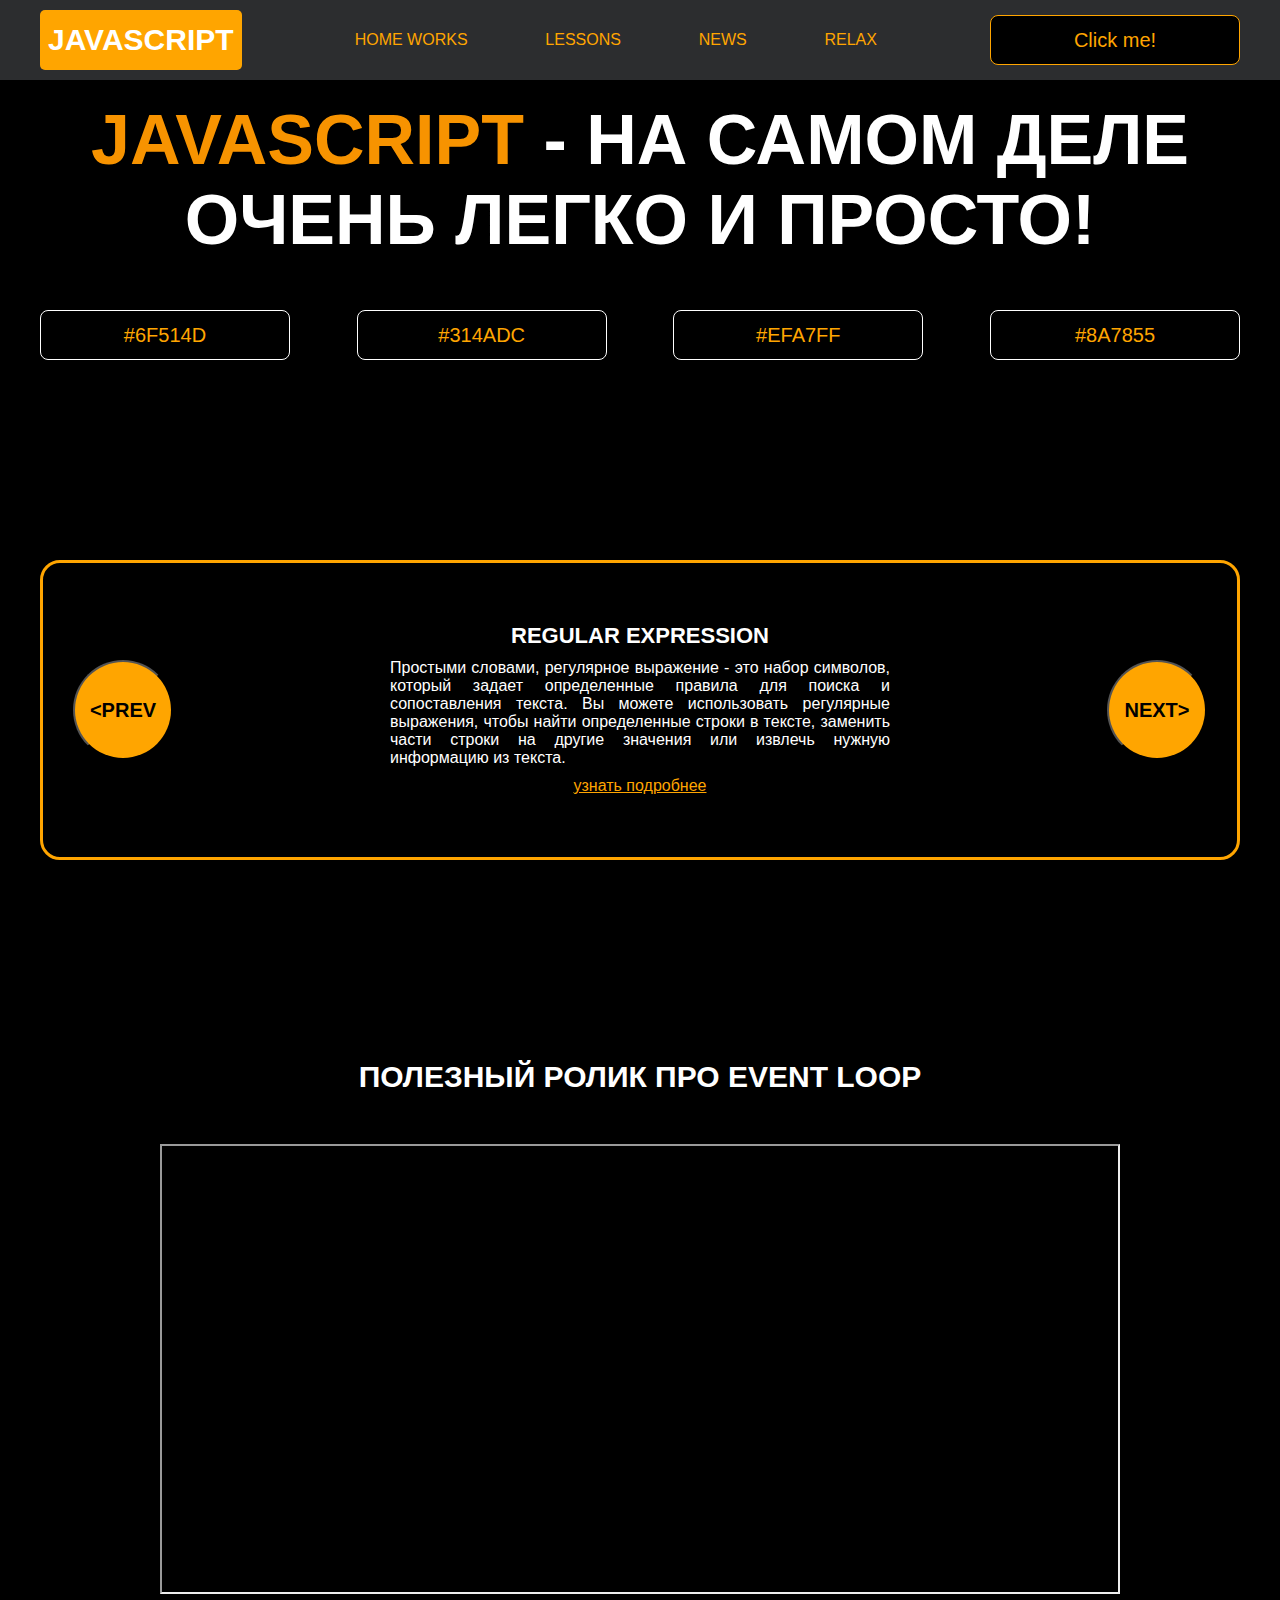
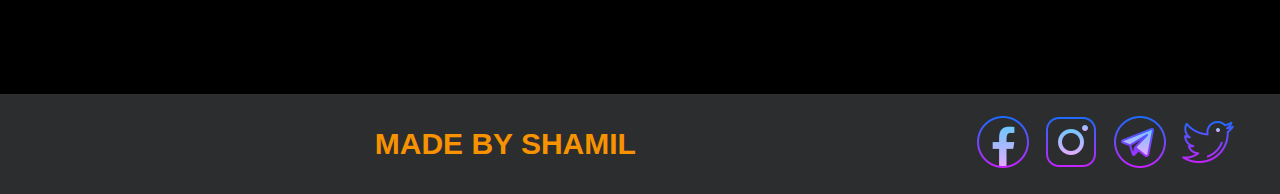
<file: index.html>
<!DOCTYPE html>
<html lang="en">
<head>
    <meta charset="UTF-8">
    <title>Java Script</title>
    <link rel="stylesheet" href="css/style.css">
    <link rel="stylesheet" href="css/core.css">
</head>
<body>

<div class="wrapper">
    <div class="header">
        <div class="container">
            <div class="inner_header">
                <a href="index.html">
                    <div class="logotype">
                        <h2>JavaScript</h2>
                    </div>
                </a>
                <ul class="menu">
                    <li class="menu_link">
                        <a href="pages/home_works.html">Home Works</a>
                    </li>
                    <li class="menu_link">
                        <a href="pages/lessons.html">Lessons</a>
                    </li>
                    <li class="menu_link">
                        <a href="pages/news.html">News</a>
                    </li>
                    <li class="menu_link">
                        <a href="pages/relax.html">Relax</a>
                    </li>
                </ul>
                <button class="btn" id="btn-get">Click me!</button>
            </div>
        </div>
    </div>
    <div class="main_block">
        <div class="container">
            <div class="inner_main">
                <h1><strong id="js-color">JavaScript</strong> - на самом деле очень легко и просто!</h1>
                <div class="colors-buttons">
                    <button class="btn btn-color"></button>
                    <button class="btn btn-color"></button>
                    <button class="btn btn-color"></button>
                    <button class="btn btn-color"></button>
                </div>
            </div>
        </div>
    </div>
    <div class="slider_block">
        <div class="container">
            <div class="inner_slider">
                <div class="slider">
                    <button class="btn-slide" id="prev">&lt;prev</button>
                    <div class="slide active_slide">
                        <div class="slide_card">
                            <h3>regular expression</h3>
                            <p>Простыми словами, регулярное выражение - это набор символов, который задает определенные правила для поиска и сопоставления текста. Вы можете использовать регулярные выражения, чтобы найти определенные строки в тексте, заменить части строки на другие значения или извлечь нужную информацию из текста.</p>
                            <a href="https://developer.mozilla.org/ru/docs/Web/JavaScript/Guide/Regular_expressions" target="_blank">узнать подробнее</a>
                        </div>
                    </div>
                    <div class="slide">
                        <div class="slide_card">
                            <h3>recursion</h3>
                            <p>Простыми словами, рекурсия - это, когда функция делает повторяющиеся вызовы самой себя для решения задачи, пока не достигнет определенного условия выхода из рекурсии.</p>
                            <a href="https://learn.javascript.ru/recursion" target="_blank">узнать подробнее</a>
                        </div>
                    </div>
                    <div class="slide">
                        <div class="slide_card">
                            <h3>json</h3>
                            <p>Простыми словами, JSON - это способ представления данных в виде текста, чтобы они могли быть легко поняты и использованы различными программами. Он использует простые правила для описания объектов и массивов, а также для представления простых типов данных, таких как строки, числа, логические значения и т.д.</p>
                            <a href="https://developer.mozilla.org/ru/docs/Learn/JavaScript/Objects/JSON" target="_blank">узнать подробнее</a>
                        </div>
                    </div>
                    <div class="slide">
                        <div class="slide_card">
                            <h3>event loop</h3>
                            <p>Простыми словами, event loop похож на дежурного, который непрерывно проверяет, произошло ли какое-либо событие, и реагирует на него, когда оно происходит. Он имеет список задач, которые нужно выполнить, и он перебирает этот список событий одно за другим, обрабатывая каждое событие, когда оно наступает.</p>
                            <a href="https://highload.today/kak-ustroen-event-loop-v-javascript-parallelnaya-model-i-tsikl-sobytij/" target="_blank">узнать подробнее</a>
                        </div>
                    </div>
                    <button class="btn-slide" id="next">next&gt;</button>
                </div>
            </div>
        </div>
    </div>
    <div class="block_video">
        <div class="container">
            <h3>Полезный ролик про Event Loop</h3>
            <div class="inner_block_video">
                <iframe width="80%" height="450" src="https://www.youtube.com/embed/zDlg64fsQow" title="YouTube video player" frameborder="2" allow="autoplay; clipboard-write; encrypted-media; gyroscope; picture-in-picture; web-share" allowfullscreen></iframe>
            </div>
        </div>
    </div>
    <div class="footer">
        <div class="container">
            <div class="inner_footer">
                <h2>Made by Shamil</h2>
                <div class="img_Networks">
                    <a href="https://www.facebook.com/profile.php?id=100008092095588&mibextid=9R9pXO"><img src="img/facebook-64.png" alt=""></a>
                    <a href="https://www.instagram.com/trillioner.sh/"><img src="img/instagram-64.png" alt=""></a>
                    <a href="https://t.me/Shoma8700"><img src="img/telegram-64.png" alt=""></a>
                    <a href="https://twitter.com/AydarovShamil"><img src="img/twitter-64.png" alt=""></a>
                </div>
            </div>
            </a>
        </div>
    </div>
</div>

<div class="modal">
    <div class="modal_dialog">
        <div class="modal_content">
            <form action="#">
                <div class="modal_close">&times;</div>
                <div class="modal_title">Мы свяжемся с вами как можно быстрее!</div>
                <input required placeholder="Ваше имя" name="full_name" type="text" class="modal_input">
                <input required placeholder="Ваш номер телефона" name="phone" type="phone" class="modal_input">
                <button class="btn btn_dark btn_min">Перезвонить мне</button>
            </form>
        </div>
    </div>
</div>

</body>
<script src="js/main.js"></script>
<script src="js/modal.js"></script>
</html>
</file>
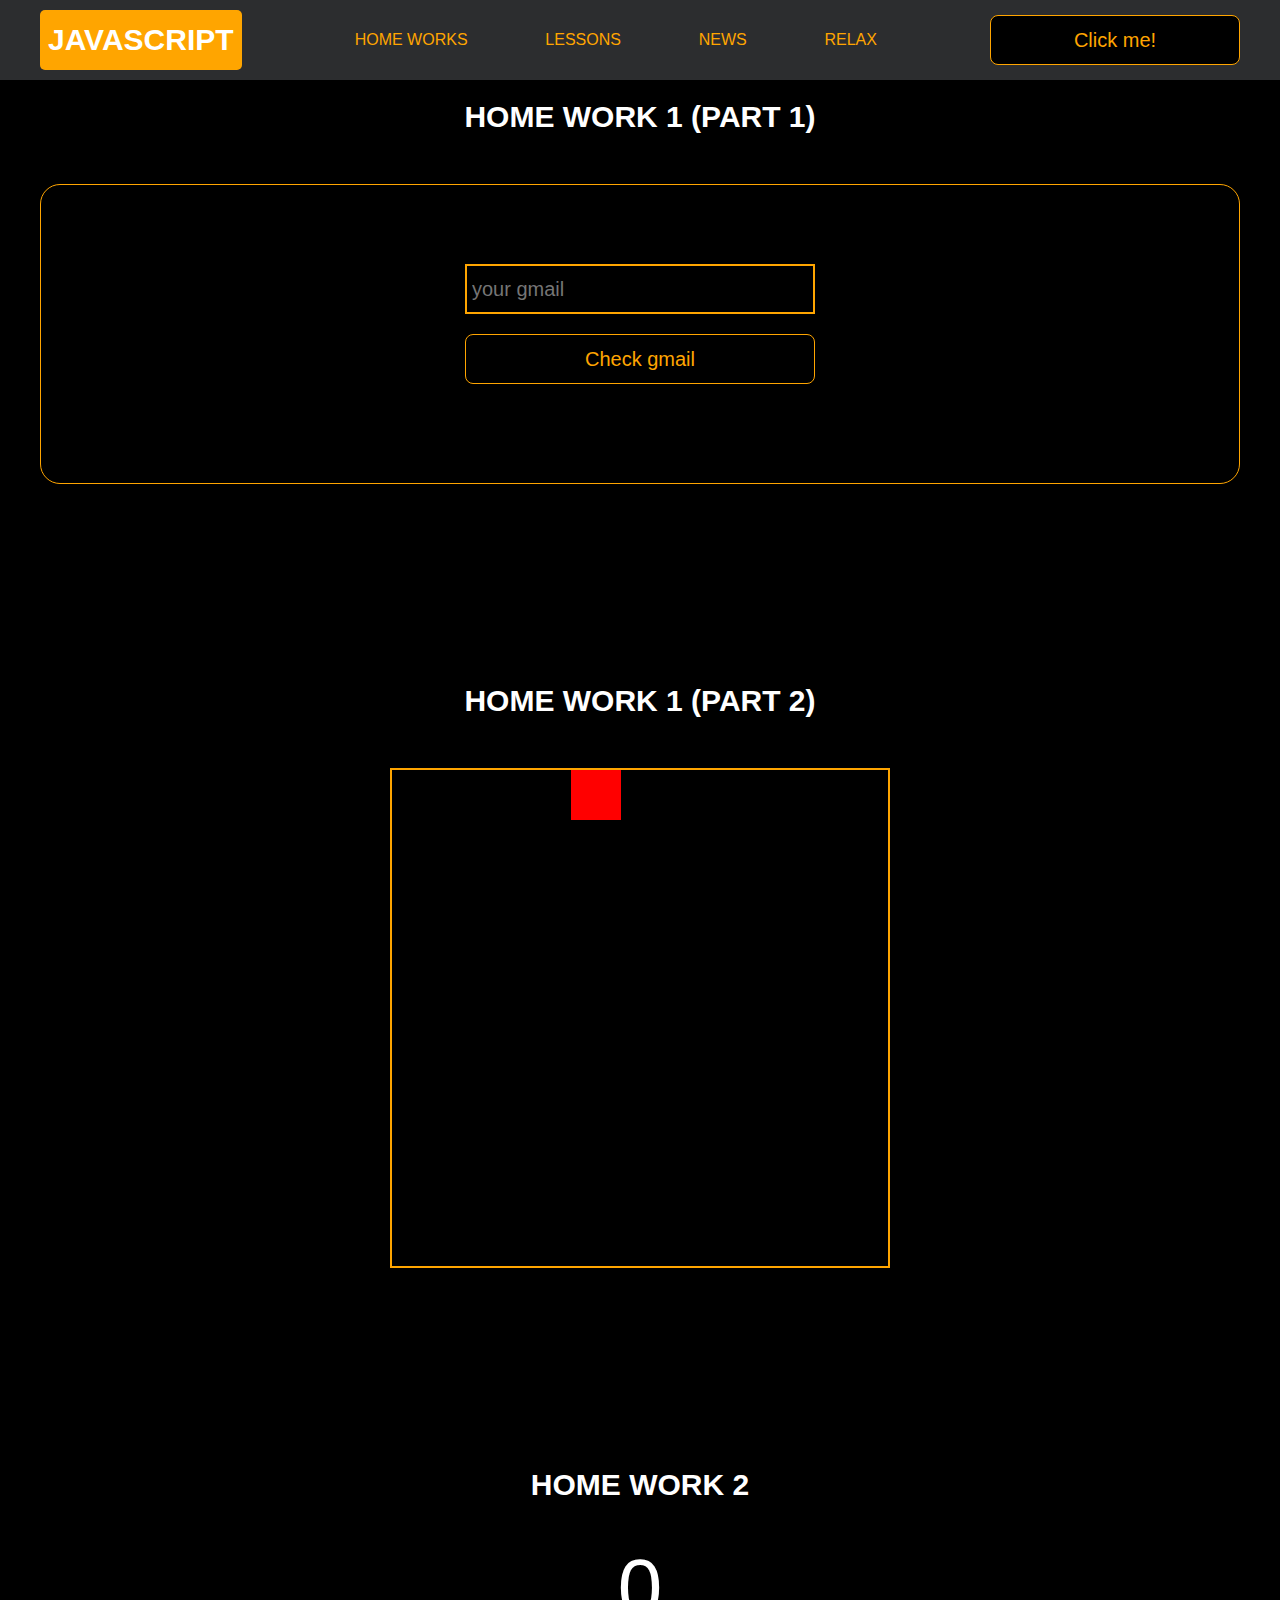
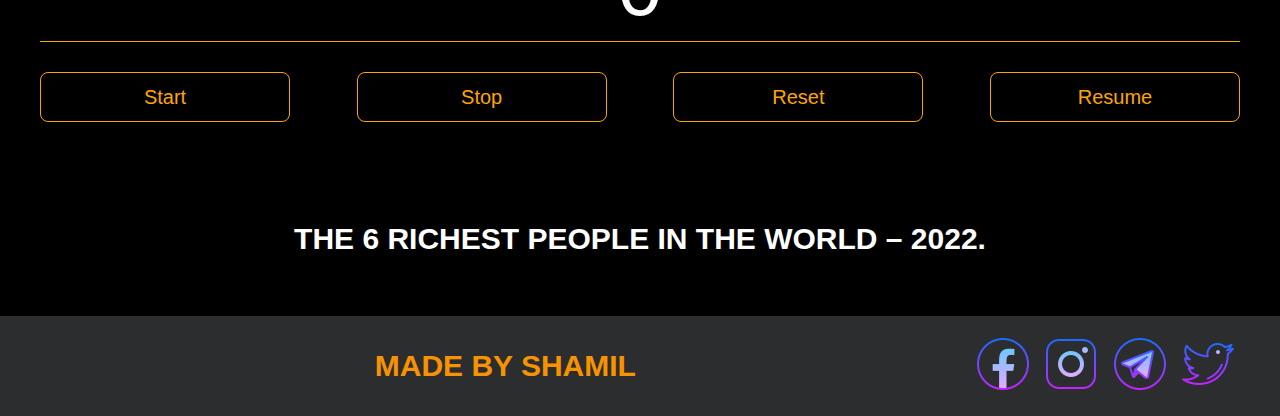
<file: pages/home_works.html>
<!DOCTYPE html>
<html lang="en">
<head>
    <meta charset="UTF-8">
    <title>Home Works</title>
    <link rel="stylesheet" href="../css/style.css">
    <link rel="stylesheet" href="../css/core.css">
    <link rel="stylesheet" href="../css/home_works.css">
</head>
<body>

<div class="wrapper">
    <div class="header">
        <div class="container">
            <div class="inner_header">
                <a href="../index.html">
                    <div class="logotype">
                        <h2>Java<span>Script</span></h2>
                    </div>
                </a>
                <ul class="menu">
                    <li class="menu_link">
                        <a href="../pages/home_works.html">Home Works</a>
                    </li>
                    <li class="menu_link">
                        <a href="../pages/lessons.html">Lessons</a>
                    </li>
                    <li class="menu_link">
                        <a href="../pages/news.html">News</a>
                    </li>
                    <li class="menu_link">
                        <a href="../pages/relax.html">Relax</a>
                    </li>
                </ul>
                <button class="btn" id="btn-get">Click me!</button>
            </div>
        </div>
    </div>
    <div class="gmail_block">
        <div class="container">
            <h3>Home work 1 (part 1)</h3>
            <div class="inner_gmail_block">
                <div class="form_gmail">
                    <label for="gmail_input"></label>
                    <input type="text" id="gmail_input" placeholder="your gmail">
                    <button class="btn" id="gmail_button">Check gmail</button>
                    <span class="checker" id="gmail_result"></span>
                </div>
            </div>
        </div>
    </div>
    <div class="move_block">
        <div class="container">
            <h3>Home work 1 (part 2)</h3>
            <div class="inner_move_block">
                <div class="parent_block">
                    <div class="child_block"></div>
                </div>
            </div>
        </div>
    </div>
    <div class="stopwatch">
        <div class="container">
            <h3>Home work 2 </h3>
            <div class="time">
                <div class="time_block">
<!--                    <div class="interval" id="minutes">00</div>-->
<!--                    <div class="break">:</div>-->
                    <div class="interval" id="seconds">0</div>
<!--                    <div class="break">:</div>-->
<!--                    <div class="interval" id="ml-seconds">00</div>-->
                </div>
            </div>
            <div class="time_buttons">
                <button class="btn" id="start">Start</button>
                <button class="btn" id="stop">Stop</button>
                <button class="btn" id="reset">Reset</button>
                <button class="btn" id="resume">Resume</button>
            </div>
        </div>
    </div>
    <div class="richTitle">
        <h3>The 6 richest people in the world – 2022.</h3>
    </div>
    <div class="richMans">

    </div>
    <div class="footer">
        <div class="container">
            <div class="inner_footer">
                <h2>Made by Shamil</h2>
                <div class="img_Networks">
                    <a href="https://www.facebook.com/profile.php?id=100008092095588&mibextid=9R9pXO"><img src="../img/facebook-64.png" alt=""></a>
                    <a href="https://www.instagram.com/trillioner.sh/"><img src="../img/instagram-64.png" alt=""></a>
                    <a href="https://t.me/Shoma8700"><img src="../img/telegram-64.png" alt=""></a>
                    <a href="https://twitter.com/AydarovShamil"><img src="../img/twitter-64.png" alt=""></a>
                </div>
            </div>
            </a>
        </div>
    </div>
</div>

<div class="modal">
    <div class="modal_dialog">
        <div class="modal_content">
            <form action="#">
                <div class="modal_close">&times;</div>
                <div class="modal_title">Мы свяжемся с вами как можно быстрее!</div>
                <input required placeholder="Ваше имя" name="name" type="text" class="modal_input">
                <input required placeholder="Ваш номер телефона" name="phone" type="phone" class="modal_input">
                <button class="btn btn_dark btn_min">Перезвонить мне</button>
            </form>
        </div>
    </div>
</div>

</body>
<script src="../js/home_works.js"></script>
<script src="../js/modal.js"></script>
</html>
</file>
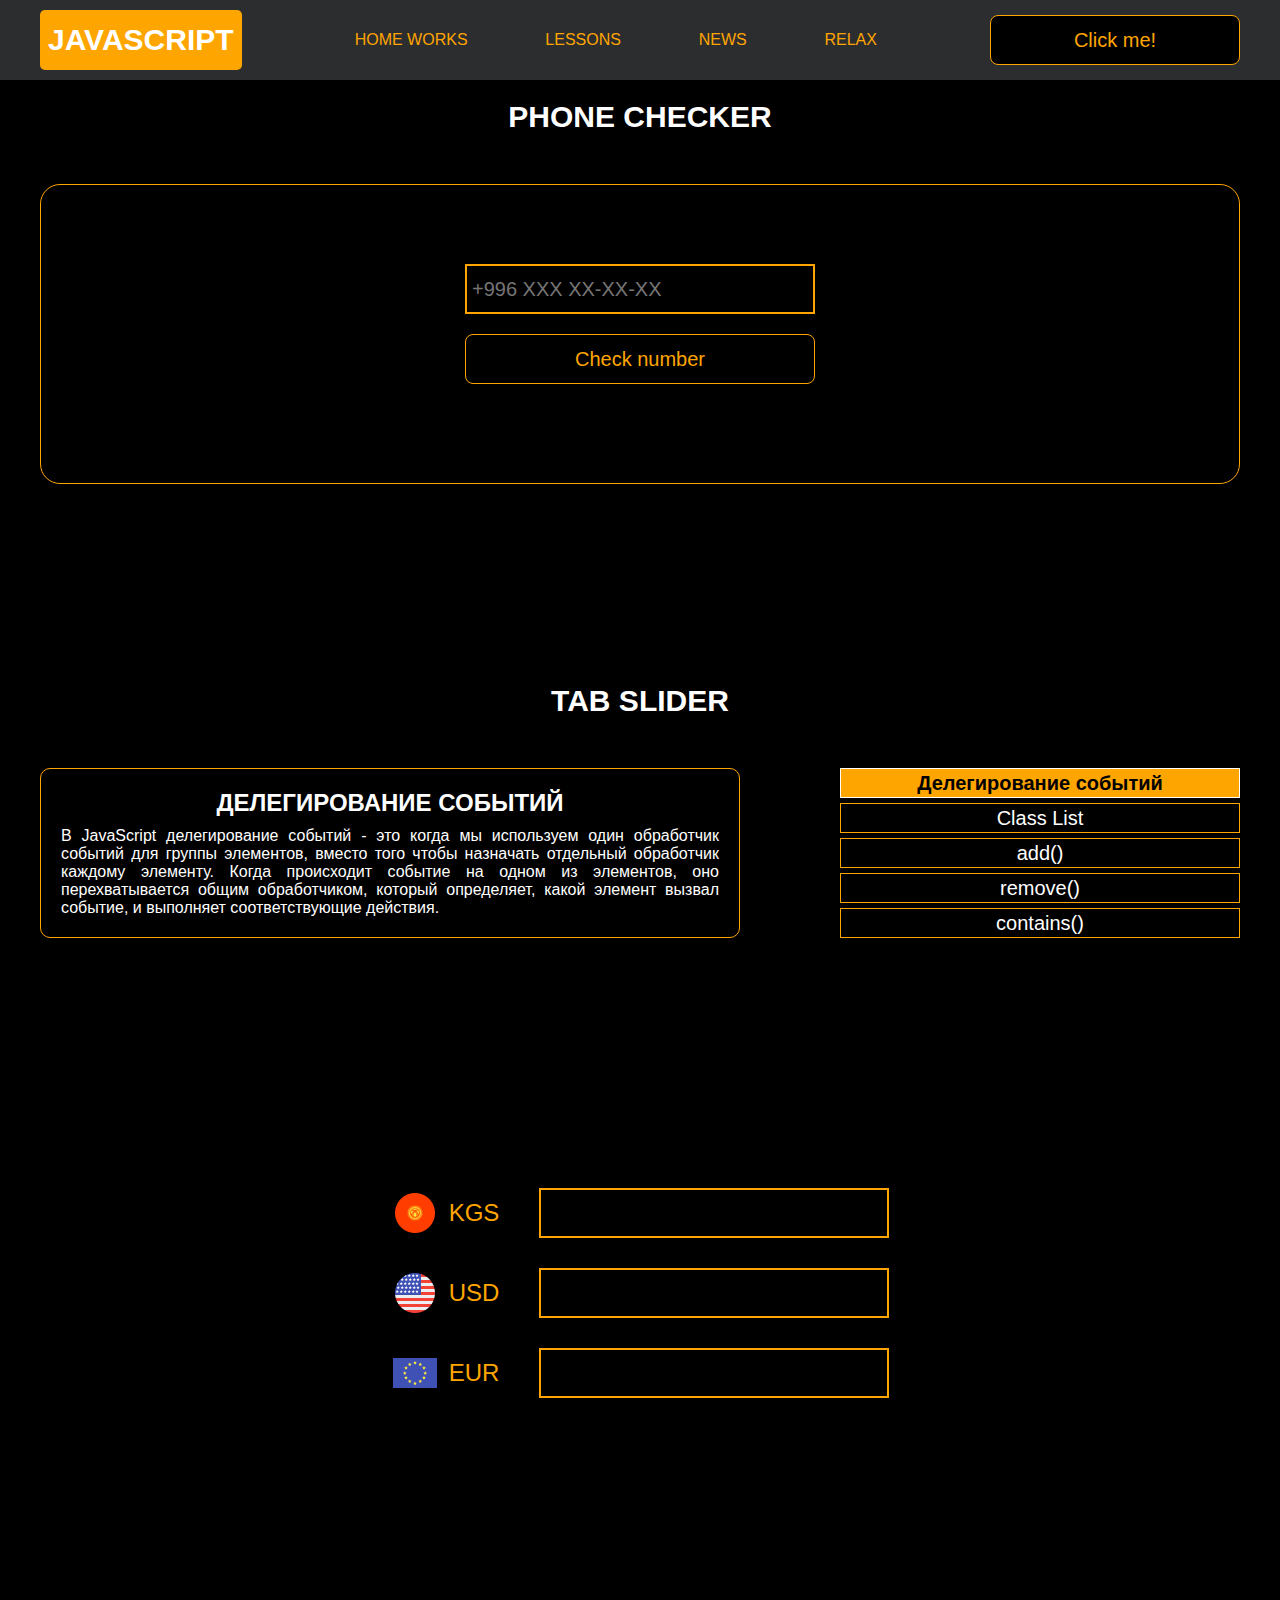
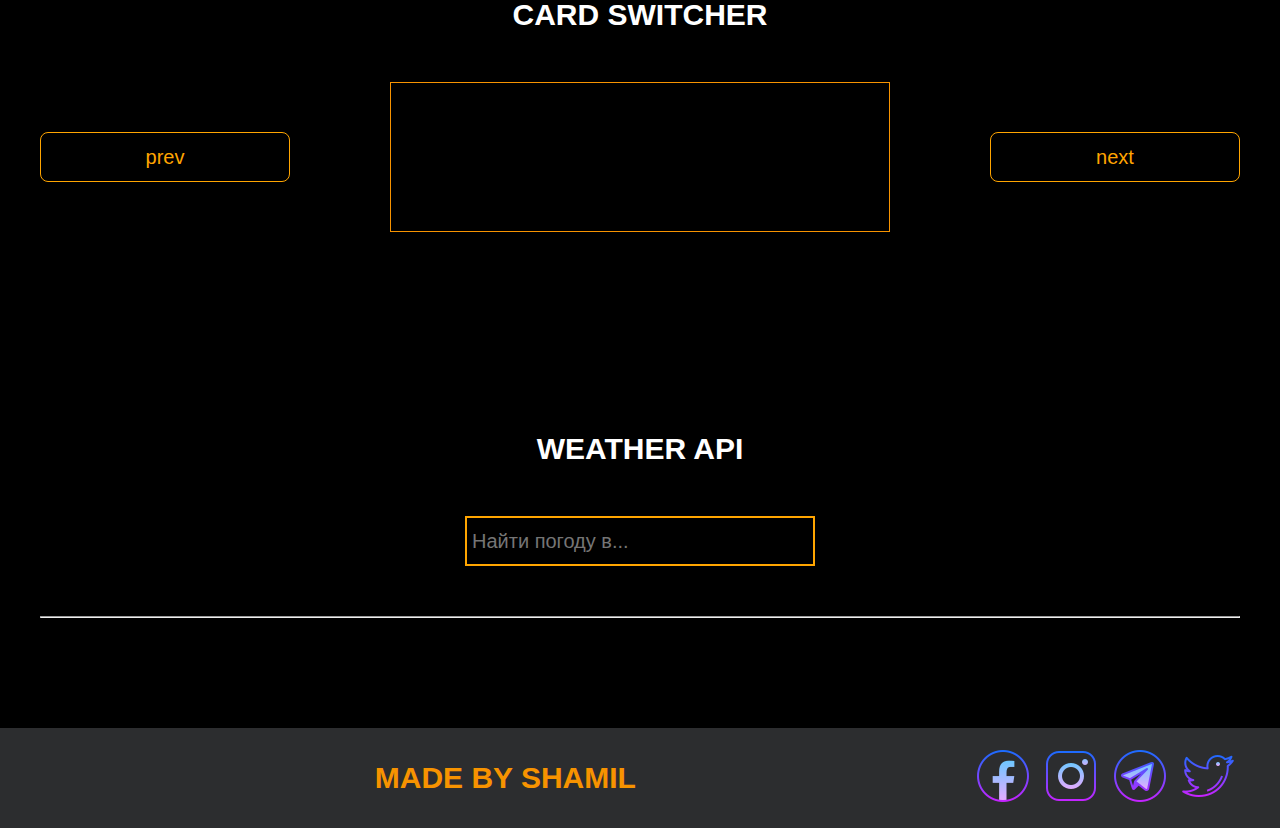
<file: pages/lessons.html>
<!DOCTYPE html>
<html lang="en">
<head>
    <meta charset="UTF-8">
    <title>Lessons</title>
    <link rel="stylesheet" href="../css/style.css">
    <link rel="stylesheet" href="../css/core.css">
    <link rel="stylesheet" href="../css/lessons.css">
</head>
<body>

<div class="wrapper">
    <div class="header">
        <div class="container">
            <div class="inner_header">
                <a href="../index.html">
                    <div class="logotype">
                        <h2>Java<span>Script</span></h2>
                    </div>
                </a>
                <ul class="menu">
                    <li class="menu_link">
                        <a href="../pages/home_works.html">Home Works</a>
                    </li>
                    <li class="menu_link">
                        <a href="../pages/lessons.html">Lessons</a>
                    </li>
                    <li class="menu_link">
                        <a href="../pages/news.html">News</a>
                    </li>
                    <li class="menu_link">
                        <a href="../pages/relax.html">Relax</a>
                    </li>
                </ul>
                <button class="btn" id="btn-get">Click me!</button>
            </div>
        </div>
    </div>
    <div class="phone_block">
        <div class="container">
            <h3>Phone checker</h3>
            <div class="inner_phone_block">
                <div class="form_phone">
                    <label for="phone_input"></label>
                    <input type="text" id="phone_input" placeholder="+996 XXX XX-XX-XX">
                    <button class="btn" id="phone_button">Check number</button>
                    <span class="checker" id="phone_result"></span>
                </div>
            </div>
        </div>
    </div>
    <div class="tab_slider">
        <div class="container">
            <h3>tab slider</h3>
            <div class="inner_tab_slider">
                <div class="tab_contents_block">

                    <div class="tab_content_block">
                        <h4>Делегирование событий</h4>
                        <p>В JavaScript делегирование событий - это когда мы используем один обработчик событий для группы элементов, вместо того чтобы назначать отдельный обработчик каждому элементу. Когда происходит событие на одном из элементов, оно перехватывается общим обработчиком, который определяет, какой элемент вызвал событие, и выполняет соответствующие действия.</p>
                    </div>
                    <div class="tab_content_block">
                        <h4>classList</h4>
                        <p>classList в JavaScript - это свойство, которое позволяет нам работать с классами элемента HTML. С помощью classList мы можем добавлять, удалять или проверять наличие классов у элемента. Допустим, у нас есть элемент на веб-странице, и мы хотим изменить его классы с помощью JavaScript. Вместо того, чтобы обращаться напрямую к атрибуту class, мы можем использовать свойство classList этого элемента. </p>
                    </div>
                    <div class="tab_content_block">
                        <h4>add()</h4>
                        <p>Метод add позволяет добавить новый класс к списку классов элемента. Например, element.classList.add('new-class') добавит класс с именем "new-class" к элементу.</p>
                    </div>
                    <div class="tab_content_block">
                        <h4>remove()</h4>
                        <p>Метод remove позволяет удалить класс из списка классов элемента. Например, element.classList.remove('old-class') удалит класс с именем "old-class" из элемента.</p>
                    </div>
                    <div class="tab_content_block">
                        <h4>contains()</h4>
                        <p>Метод contains позволяет проверить, содержит ли элемент определенный класс. Он возвращает true, если класс присутствует, и false, если его нет. Например, element.classList.contains('highlight') вернет true, если у элемента есть класс "highlight".</p>
                    </div>

                    <div class="tab_content_items">
                        <div class="tab_content_item tab_content_item_active">Делегирование событий</div>
                        <div class="tab_content_item">Class List</div>
                        <div class="tab_content_item">add()</div>
                        <div class="tab_content_item">remove()</div>
                        <div class="tab_content_item">contains()</div>
                    </div>

                </div>
            </div>
        </div>
    </div>
    <div class="converter">
        <div class="container">
            <div class="inner_converter">
                <div class="som">
                    <img src="../img/KGS.png" alt="img_KGS">
                    <label for="som"> KGS </label>
                    <input type="number" id="som">
                </div>
                <div class="usd">
                    <img src="../img/USD.png" alt="img_USD">
                    <label for="usd"> USD </label>
                    <input type="number" id="usd">
                </div>
                <div class="eur">
                    <img src="../img/eur.png" alt="img_EUR">
                    <label for="eur"> EUR </label>
                    <input type="number" id="eur">
                </div>
            </div>
        </div>
    </div>

    <div class="card_switcher">
        <div class="container">
            <h3>Card Switcher</h3>
            <div class="inner_card_switcher">
                <button class="btn" id="btn-prev">prev</button>
                <div class="card"></div>
                <button class="btn" id="btn-next">next</button>
            </div>
        </div>
    </div>

    <div class="weather">
        <div class="container">
            <h3>Weather Api</h3>
            <div class="inner_weather">
                <div class="search_block">
                    <input type="text" class="cityName" placeholder="Найти погоду в...">
                </div>
                <div class="weather_result">
                    <p class="city"></p>
                    <hr>
                    <p class="temp"></p>
                </div>
            </div>
        </div>
    </div>

    <div class="footer">
        <div class="container">
                <div class="inner_footer">
                    <h2>Made by Shamil</h2>
                    <div class="img_Networks">
                        <a href="https://www.facebook.com/profile.php?id=100008092095588&mibextid=9R9pXO"><img src="../img/facebook-64.png" alt=""></a>
                        <a href="https://www.instagram.com/trillioner.sh/"><img src="../img/instagram-64.png" alt=""></a>
                        <a href="https://t.me/Shoma8700"><img src="../img/telegram-64.png" alt=""></a>
                        <a href="https://twitter.com/AydarovShamil"><img src="../img/twitter-64.png" alt=""></a>
                    </div>
                </div>
            </a>
        </div>
    </div>
</div>

<div class="modal">
    <div class="modal_dialog">
        <div class="modal_content">
            <form action="#">
                <div class="modal_close">&times;</div>
                <div class="modal_title">Мы свяжемся с вами как можно быстрее!</div>
                <input required placeholder="Ваше имя" name="name" type="text" class="modal_input">
                <input required placeholder="Ваш номер телефона" name="phone" type="phone" class="modal_input">
                <button class="btn btn_dark btn_min">Перезвонить мне</button>
            </form>
        </div>
    </div>
</div>

</body>
<script src="../js/lesson.js"></script>
<script src="../js/modal.js"></script>
</html>
</file>
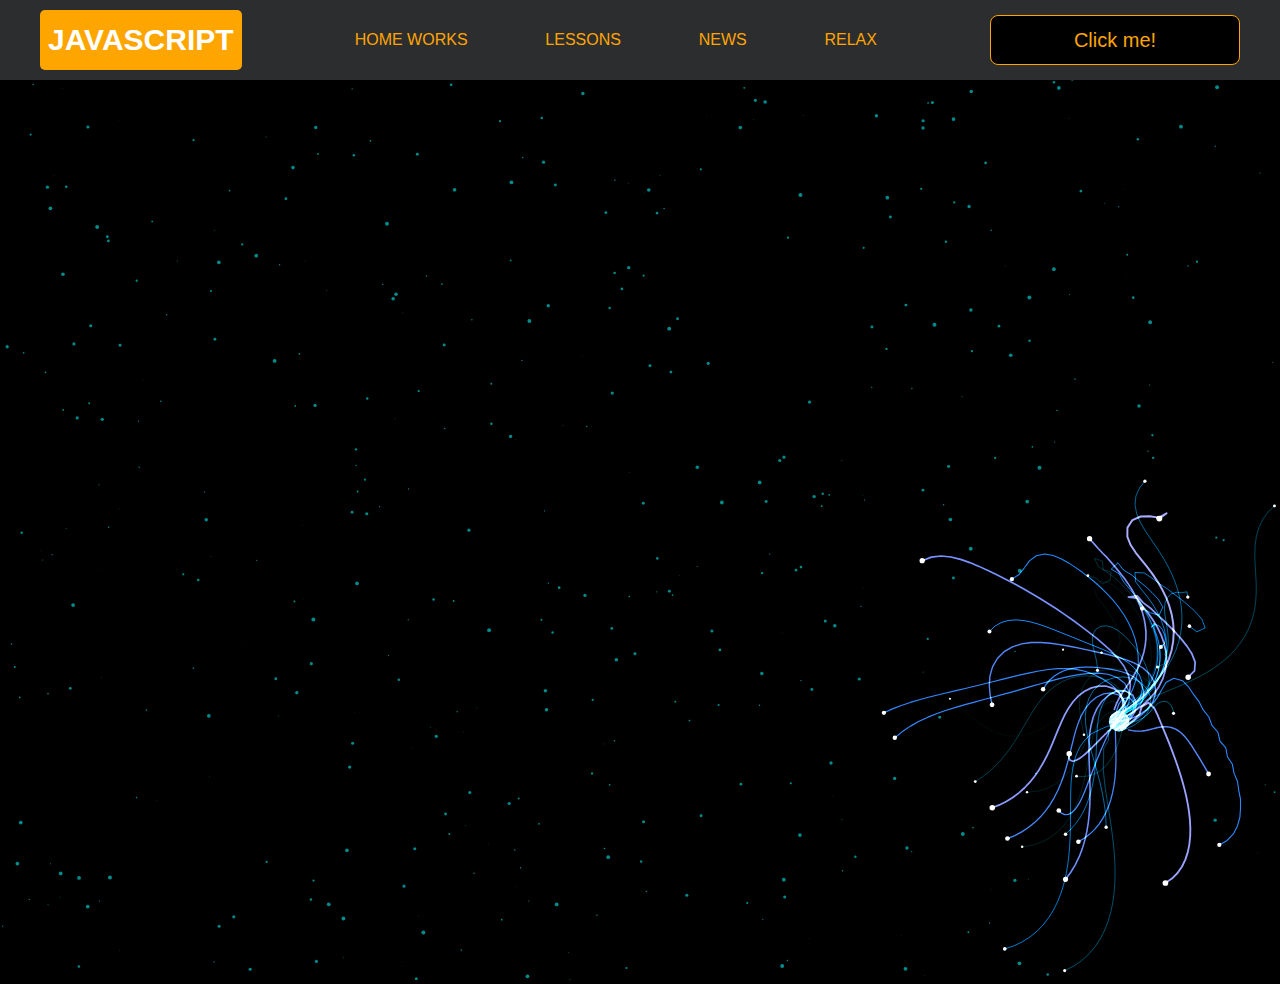
<file: pages/monster.html>
<!DOCTYPE html>
<html lang="en">
<head>
    <meta charset="UTF-8">
    <title>Monster</title>
    <link rel="stylesheet" href="../css/style.css">
    <link rel="stylesheet" href="../css/core.css">
    <link rel="stylesheet" href="../css/monster.css">
</head>
<body>
<div class="wrapper">
    <div class="header">
        <div class="container">
            <div class="inner_header">
                <a href="../index.html">
                    <div class="logotype">
                        <h2>Java<span>Script</span></h2>
                    </div>
                </a>
                <ul class="menu">
                    <li class="menu_link">
                        <a href="../pages/home_works.html">Home Works</a>
                    </li>
                    <li class="menu_link">
                        <a href="../pages/lessons.html">Lessons</a>
                    </li>
                    <li class="menu_link">
                        <a href="../pages/news.html">News</a>
                    </li>
                    <li class="menu_link">
                        <a href="../pages/relax.html">Relax</a>
                    </li>
                </ul>
                <button class="btn" id="btn-get">Click me!</button>
            </div>
        </div>
    </div>
</div>
<canvas id="canvas"></canvas>

<div class="modal">
    <div class="modal_dialog">
        <div class="modal_content">
            <form action="#">
                <div class="modal_close">&times;</div>
                <div class="modal_title">Мы свяжемся с вами как можно быстрее!</div>
                <input required placeholder="Ваше имя" name="name" type="text" class="modal_input">
                <input required placeholder="Ваш номер телефона" name="phone" type="phone" class="modal_input">
                <button class="btn btn_dark btn_min">Перезвонить мне</button>
            </form>
        </div>
    </div>
</div>

</body>
<script src="../js/monster.js"></script>
<script src="../js/modal.js"></script>
</html>
</file>
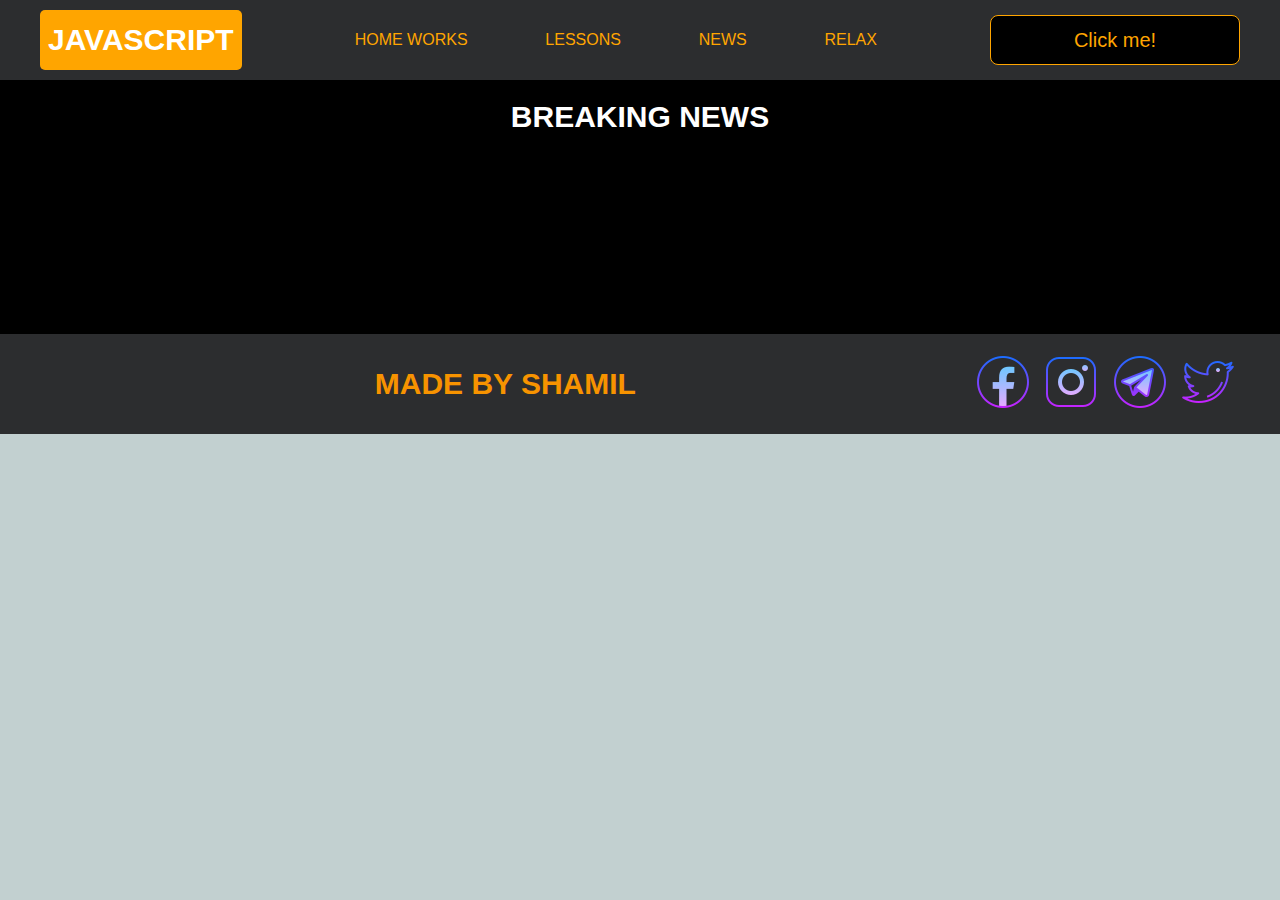
<file: pages/news.html>
<!DOCTYPE html>
<html lang="en">
<head>
    <meta charset="UTF-8">
    <title>News</title>
    <link rel="stylesheet" href="../css/style.css">
    <link rel="stylesheet" href="../css/core.css">
    <link rel="stylesheet" href="../css/news.css">
</head>
<body>
<div class="wrapper">
    <div class="header">
        <div class="container">
            <div class="inner_header">
                <a href="../index.html">
                    <div class="logotype">
                        <h2>Java<span>Script</span></h2>
                    </div>
                </a>
                <ul class="menu">
                    <li class="menu_link">
                        <a href="../pages/home_works.html">Home Works</a>
                    </li>
                    <li class="menu_link">
                        <a href="../pages/lessons.html">Lessons</a>
                    </li>
                    <li class="menu_link">
                        <a href="../pages/news.html">News</a>
                    </li>
                    <li class="menu_link">
                        <a href="../pages/relax.html">Relax</a>
                    </li>
                </ul>
                <button class="btn" id="btn-get">Click me!</button>
            </div>
        </div>
    </div>
    <div class="news">
        <h2>BREAKING NEWS</h2>
        <div class="newsBlock">

    </div>
    </div>
    <div class="footer">
        <div class="container">
            <div class="inner_footer">
                <h2>Made by Shamil</h2>
                <div class="img_Networks">
                    <a href="https://www.facebook.com/profile.php?id=100008092095588&mibextid=9R9pXO"><img src="../img/facebook-64.png" alt=""></a>
                    <a href="https://www.instagram.com/trillioner.sh/"><img src="../img/instagram-64.png" alt=""></a>
                    <a href="https://t.me/Shoma8700"><img src="../img/telegram-64.png" alt=""></a>
                    <a href="https://twitter.com/AydarovShamil"><img src="../img/twitter-64.png" alt=""></a>
                </div>
            </div>
            </a>
        </div>
    </div>
</div>
<div class="modal">
    <div class="modal_dialog">
        <div class="modal_content">
            <form action="#">
                <div class="modal_close">&times;</div>
                <div class="modal_title">Мы свяжемся с вами как можно быстрее!</div>
                <input required placeholder="Ваше имя" name="full_name" type="text" class="modal_input">
                <input required placeholder="Ваш номер телефона" name="phone" type="phone" class="modal_input">
                <button class="btn btn_dark btn_min">Перезвонить мне</button>
            </form>
        </div>
    </div>
</div>
<script src="../js/modal.js"></script>
<script src="../js/news.js"></script>
</body>
</html>
</file>
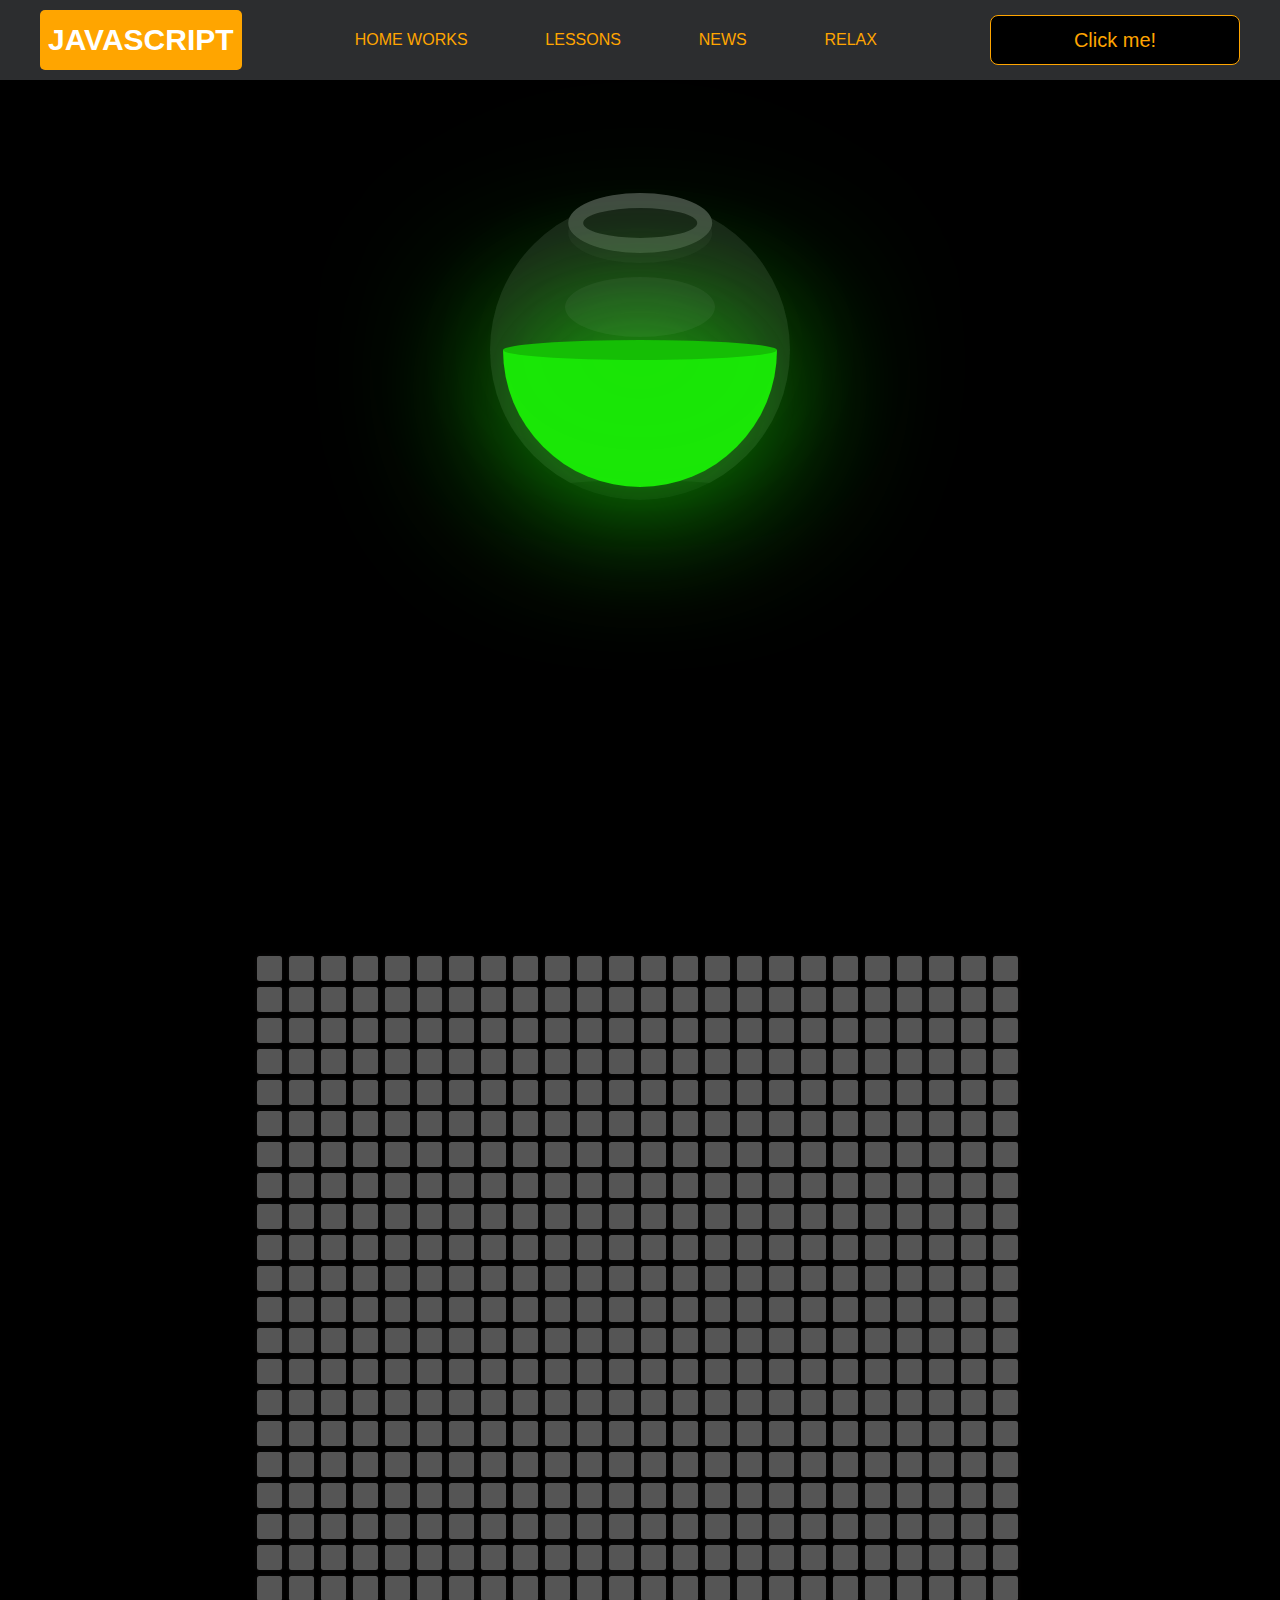
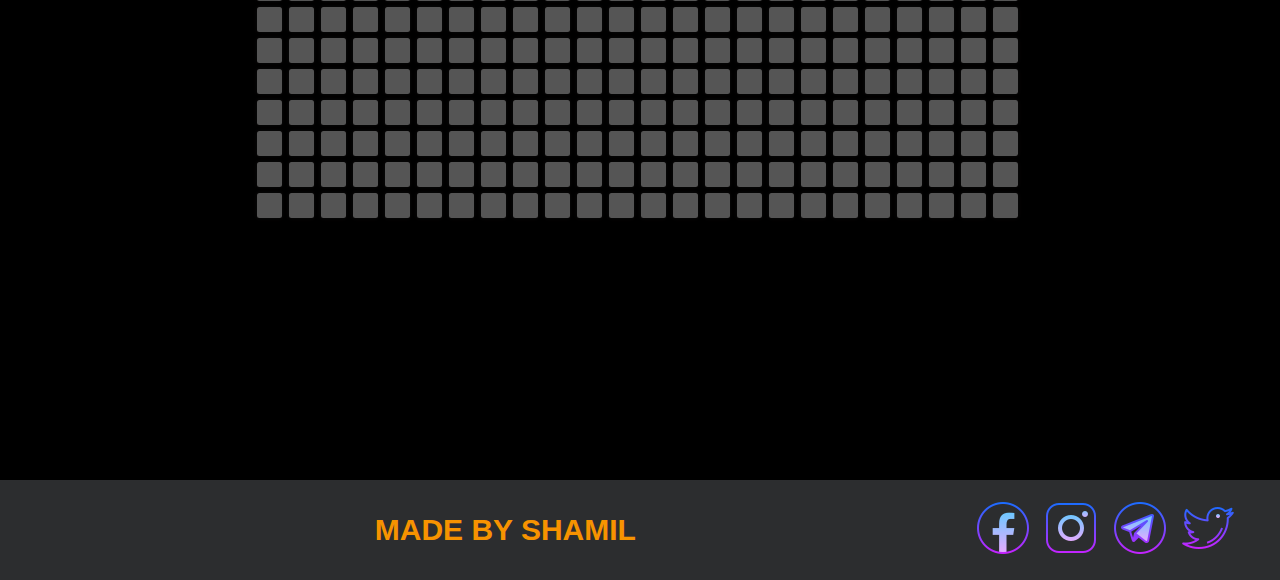
<file: pages/relax.html>
<!DOCTYPE html>
<html lang="en">
<head>
    <meta charset="UTF-8">
    <title>Relax</title>
    <link rel="stylesheet" href="../css/style.css">
    <link rel="stylesheet" href="../css/core.css">
    <link rel="stylesheet" href="../css/relax.css">
</head>
<body>
<div class="wrapper">
  <div class="header">
    <div class="container">
      <div class="inner_header">
        <a href="../index.html">
          <div class="logotype">
            <h2>Java<span>Script</span></h2>
          </div>
        </a>
        <ul class="menu">
          <li class="menu_link">
            <a href="../pages/home_works.html">Home Works</a>
          </li>
          <li class="menu_link">
            <a href="../pages/lessons.html">Lessons</a>
          </li>
          <li class="menu_link">
            <a href="../pages/news.html">News</a>
          </li>
          <li class="menu_link">
            <a href="../pages/relax.html">Relax</a>
          </li>
        </ul>
        <button class="btn" id="btn-get">Click me!</button>
      </div>
    </div>
  </div>
</div>
<div class="botlle">
  <div class="container">
    <div class="bottle_inner">
      <a href="monster.html">
        <div class="bowl">
          <div class="shadow"></div>
          <div class="liquid"></div>

        </div>
      </a>
    </div>
  </div>
</div>
<div class="hover_main">
  <div class="hover_Board">

  </div>

</div>
<div class="footer">
  <div class="container">
    <div class="inner_footer">
      <h2>Made by Shamil</h2>
      <div class="img_Networks">
        <a href="https://www.facebook.com/profile.php?id=100008092095588&mibextid=9R9pXO"><img src="../img/facebook-64.png" alt=""></a>
        <a href="https://www.instagram.com/trillioner.sh/"><img src="../img/instagram-64.png" alt=""></a>
        <a href="https://t.me/Shoma8700"><img src="../img/telegram-64.png" alt=""></a>
        <a href="https://twitter.com/AydarovShamil"><img src="../img/twitter-64.png" alt=""></a>
      </div>
    </div>
    </a>
  </div>
</div>

<div class="modal">
  <div class="modal_dialog">
    <div class="modal_content">
      <form action="#">
        <div class="modal_close">&times;</div>
        <div class="modal_title">Мы свяжемся с вами как можно быстрее!</div>
        <input required placeholder="Ваше имя" name="name" type="text" class="modal_input">
        <input required placeholder="Ваш номер телефона" name="phone" type="phone" class="modal_input">
        <button class="btn btn_dark btn_min">Перезвонить мне</button>
      </form>
    </div>
  </div>
</div>

</body>
<script src="../js/modal.js"></script>
<script src="../js/relax.js"></script>
</html>
</file>
<file: css/style.css>
/* HEADER */

.header {
    height: 80px;
    background: #2c2d2f;
    display: flex;
    align-items: center;
    width: 100%;
    position: fixed;
    top: 0;
    z-index: 2;
}

.inner_header {
    height: 100%;
    display: flex;
    align-items: center;
    justify-content: space-between;
}

/* LOGOTYPE */

.logotype {
    display: flex;
    align-items: center;
    justify-content: center;
    font-size: 22px;
    height: 60px;
    width: fit-content;
    background: orange;
    padding: 8px;
    color: white;
    border-radius: 5px;
    cursor: pointer;
}

/* HEADER MENU */

.menu {
    display: flex;
    justify-content: space-around;
    width: 600px;
}

.menu_link a {
    color: orange;
    text-transform: uppercase;
}

.menu_link a:hover {
    text-decoration: underline;
}

/* MAIN BLOCK */

.main_block {
    padding: 100px 0;
    background: black;
}

/* BUTTONS COLOR PICKER */

.colors-buttons {
    display: flex;
    justify-content: space-between;
    margin-top: 50px;
}

.btn-color {
    border-radius: 20px;
    border-color: white !important;
}

/* FOOTER */

.footer {
    background: #2c2d2f;
    width: 100%;
}

.inner_footer {
    display: flex;
    align-items: center;
    justify-content: center;
    height: 100px;
}

.footer h2 {
    text-transform: uppercase;
    color: #F79300;
    font-weight: 600;
}


/* SLIDER BLOCK */

.slider_block {
    padding: 100px 0;
    background: black;
}

.slider {
    position: relative;
    width: 100%;
    height: 300px;
    overflow: hidden;
    border: 3px solid orange;
    border-radius: 20px;
    display: flex;
    align-items: center;
    justify-content: space-between;
    padding: 0 30px;
}

.slide {
    position: absolute;
    top: 60px;
    left: 0;
    width: 100%;
    height: 100%;
    display: none;
    transition: opacity 0.5s ease-in-out;
}

.slide_card {
    color: white;
    margin: 0 auto;
    width: 500px;
    text-align: center;
}

.slide_card h3 {
    color: white;
    text-transform: uppercase;
    font-size: 22px;
}

.slide_card p {
    font-size: 16px;
    text-align: justify;
    margin: 10px 0;
}

.slide_card a {
    color: orange;
    text-decoration: underline;
}

.slide.active_slide {
    display: block;
}

/* VIDEO BLOCK */

.block_video {
    background: black;
    padding: 100px 0;
}

.inner_block_video {
    display: flex;
    justify-content: center;
    margin-top: 50px;
}

/* MODAL */

.modal {
    position: fixed;
    height: 100%;
    width: 100%;
    top: 0;
    left: 0;
    z-index: 2;
    background: rgba(9, 9, 9, 0.8);
    display: none;
    transition: 1s;
}

.modal_dialog {
    max-width: 500px;
    margin: 150px auto;
}

.modal_content {
    position: relative;
    width: 100%;
    padding: 40px;
    background-color: black;
    border: 2px solid orange;
    border-radius: 4px;
    max-height: 80vh;
    overflow-y: auto;
}

.modal_content form {
    display: flex;
    flex-direction: column;
    align-items: center;
}

.modal_close {
    position: absolute;
    top: 8px;
    right: 14px;
    font-size: 30px;
    color: red;
    opacity: 0.5;
    font-weight: 700;
    border: none;
    background-color: transparent;
    cursor: pointer;
}

.modal_title {
    text-align: center;
    font-size: 22px;
    text-transform: uppercase;
    color: white;
}

.modal_input, .btn_min {
    width: 100% !important;
    margin-top: 10px;
}
</file>
<file: css/core.css>
* {
    margin: 0;
    padding: 0;
    box-sizing: border-box;
}

.container {
    width: 1200px;
    margin: 0 auto;
}

body {
    font-family: "Britannic Bold", sans-serif;
    background: #c2d0d0;
}

.btn {
    width: 250px;
    height: 50px;
    font-size: 20px;
    cursor: pointer;
    border: 1px solid var(--orange);
    background: black;
    color: var(--orange);
    border-radius: 8px;
}

.btn:hover {
    background: #414349;
}

.btn:active {
    background: #56585D;
    border: 2px solid var(--orange);
}

a {
    text-decoration: none;
}

li {
    list-style: none;
}

h1 {
    text-align: center;
    font-size: 70px;
    color: white;
    margin: 0 auto;
    text-transform: uppercase;
    font-weight: 600;
}

h2 {
    text-align: center;
    font-size: 30px;
    color: white;
    margin: 0 auto;
    text-transform: uppercase;
    font-weight: 600;
}

h3 {
    text-align: center;
    font-size: 30px;
    color: white;
    margin: 0 auto;
    text-transform: uppercase;
    font-weight: 600;
}

h4 {
    font-size: 24px;
    color: white;
    text-transform: uppercase;
    font-weight: 600;
}

strong {
    color: #F79300;
}

label {
    font-size: 24px;
    color: var(--orange);
}

input {
    width: 350px;
    height: 50px;
    font-size: 20px;
    padding-left: 5px;
    color: var(--orange);
    background: black;
    border: 2px solid var(--orange);
}

.checker {
    color: white;
    font-size: 30px;
}

.btn-slide {
    display: block;
    width: 100px;
    height: 100px;
    background: var(--orange);
    color: black;
    font-size: 20px;
    text-transform: uppercase;
    border-radius: 50%;
    font-weight: 800;
    z-index: 1;
}

.btn-slide:hover {
    background: #b68733 !important;
    cursor: pointer;
    color: white;
}

:root {
    --orange: orange
}
</file>
<file: css/home_works.css>
/* GMAIL BLOCK */

.gmail_block {
    background: black;
    padding: 100px 0;
}

.inner_gmail_block {
    margin-top: 50px;
    display: flex;
    justify-content: space-evenly;
    border: 1px solid orange;
    height: 300px;
    border-radius: 20px;
    align-items: center;
}

.form_gmail {
    display: flex;
    flex-direction: column;
    align-items: center;
}

.form_gmail button {
    width: 100%;
    margin: 20px 0;
}

/* MOVE BLOCK */

.move_block {
    background: black;
    padding: 100px 0;
}

.parent_block {
    box-sizing: border-box;
    height: 500px;
    width: 500px;
    border: 2px solid orange;
    position: relative;
    margin: 0 auto;
}

.child_block {
    position: absolute;
    width: 50px;
    height: 50px;
    background: red;
}

.inner_move_block {
    margin-top: 50px;
}

/* STOP WATCH */

.time {
    color: white;
    display: flex;
    justify-content: center;
    font-size: 80px;
    height: 100px;
    width: 100%;
    border-bottom: 1px solid orange;
    margin-top: 40px;
}

.time_block {
    display: flex;
    width: 500px;
    justify-content: center;
}

.stopwatch {
    padding: 100px 0;
    background: black;
}

.time_buttons {
    margin-top: 30px;
    width: 100%;
    display: flex;
    justify-content: space-between;
}
.richTitle {
    display: flex;
    justify-content: center;
    background-color: black;
    padding-bottom: 30px;
}
.richMans {
    background-color: black;
    display: flex;
    width: 100%;
    justify-content: space-around;
    flex-wrap: wrap;
    align-items: center;
    padding-bottom: 30px;
    gap: 5px;

}
.card {
    color: orange;
    width: 150px;
    /*height: 200px;*/
    border: 1px solid;
    padding: 5px;
    display: flex;
    flex-direction: column;
    align-items: center;
    text-align: center;

}
.card img {
    width: 60px;
    margin-bottom: 10px;
}
</file>
<file: css/lessons.css>
/* PHONE CHECKER */

.phone_block {
    background: black;
    padding: 100px 0;
}

.inner_phone_block {
    margin-top: 50px;
    display: flex;
    justify-content: space-evenly;
    border: 1px solid orange;
    height: 300px;
    border-radius: 20px;
    align-items: center;
}

.form_phone {
    display: flex;
    flex-direction: column;
    align-items: center;
}

.form_phone button {
    width: 100%;
    margin: 20px 0;
}

/* TAB SLIDER */

.tab_slider {
    background: black;
    padding: 100px 0;
}

.tab_content_block {
    width: 700px;
    border: 1px solid orange;
    padding: 20px;
    border-radius: 10px;
    text-align: center;
    display: flex;
    align-items: center;
    flex-direction: column;
    justify-content: center;
    height: 170px;
}

.tab_content_block p {
    color: white;
    margin-top: 10px;
    text-align: justify;
}

.tab_content_items {
    width: 400px;
    display: flex;
    flex-direction: column;
    row-gap: 5px;
}

.tab_content_item {
    padding: 10px;
    height: 30px;
    color: white;
    border: 1px solid orange;
    text-align: center;
    font-size: 20px;
    cursor: pointer;
    display: grid;
    place-content: center;
}

.tab_content_item_active {
    background: orange;
    color: black;
    font-weight: 600;
    border: 1px solid white;
}

.tab_contents_block {
    display: flex;
    justify-content: space-between;
    align-items: center;
    margin-top: 50px;
}

/*----------CONVERTER----------*/

.converter {
    padding: 100px 0;
    background-color: black;
}

.inner_converter {
    margin-top: 50px;
    display: flex;
    align-items: center;
    justify-content: center;
    flex-direction: column;
    row-gap: 30px;
}
.som {
    display: flex;
    flex-direction: row;
    align-items: center;
    gap: 10px;
}
.usd {
    display: flex;
    flex-direction: row;
    align-items: center;
    gap: 10px;
}
.eur {
    display: flex;
    flex-direction: row;
    align-items: center;
    gap: 10px;
}
.inner_converter input {
    margin-left: 30px;
}

/*.inner_converter > div {*/
/*    display: flex;*/
/*    flex-direction: column;*/
/*}*/

/*------CARD SWITCHER------*/

.card_switcher {
    background-color: black;
    padding: 100px 0;
}

.card {
    width: 500px;
    height: 150px;
    border: 1px solid #F79300;
    text-align: center;
    display: flex;
    flex-direction: column;
    justify-content: space-around;
    align-items: center;
    padding: 10px;
}

.card p {
    color: #F79300;
    font-size: 20px;
}

.card span {
    color: white;
    font-size: 30px;
}

.inner_card_switcher {
    margin-top: 50px;
    display: flex;
    align-items: center;
    justify-content: space-between;
}


/*--------WEATHER API---------*/


.weather {
    padding: 100px 0;
    background-color: black;
}

.search_block {
    display: flex;
    align-items: center;
    flex-direction: column;
    row-gap: 20px;
    margin: 50px 0;
}

.city, .temp {
    text-align: center;
    font-size: 30px;
    color: white;
    margin: 10px 0;
}
</file>
<file: css/monster.css>
body,
html {
    margin: 0;
    padding: 0;
    position: fixed;
    background: black;
}

.header {
    position: static !important;
}

.buymeacoffee {
    text-decoration: none;
    position: fixed;
    right: 2rem;
    bottom: 2rem;
    background: #FFDD00;
    width: 3.5rem;
    height: 3.5rem;
    border-radius: 50%;
    transition: all 0.1s linear;
    box-shadow: 0.2rem 0.2rem 0.5rem rgba(0, 0, 0, 0.2);
    z-index: 1000;
    display: flex;
    align-items: center;
    justify-content: center;
}

.buymeacoffee:hover {
    width: 4rem;
    height: 4rem;
    line-height: 4rem;
}
</file>
<file: css/news.css>
.news {
    display: flex;
    flex-direction: column;
    padding: 100px 20px;
    background-color: black;
}
.newsBlock {
    display: flex;
    flex-wrap: wrap;
    justify-content: space-around;
    gap: 20px;
    background: black;
    padding: 50px 20px;
}
.cards {
    color: orange;
    width: 300px;
    /*height: 200px;*/
    border: 1px solid;
    padding: 5px;
    display: flex;
    flex-direction: column;
    align-items: center;
    text-align: center;
}
.cards img {
    width: 270px;
}
.cards h5 {
    font-size: 20px;
    color: wheat;
}
</file>
<file: css/relax.css>
/*-------BOTTLE-------*/

.botlle {
    background: black;
    padding: 200px 0;

}

.bottle_inner {
    display: flex;
    justify-content: center;
    align-items: center;
}

.bowl {
    position: relative;
    width: 300px;
    height: 300px;
    background: rgba(255, 255, 255, 0.1);
    border-radius: 50%;
    border: 8px solid transparent;
    animation: animate 5s linear infinite;
    transform-origin: bottom center;
    animation-play-state: running;
}

@keyframes animate {
    0% {
        transform: rotate(0deg);
    }
    25% {
        transform: rotate(22deg);
    }
    50% {
        transform: rotate(0deg);
    }
    75% {
        transform: rotate(-22deg);
    }
    100% {
        filter: hue-rotate(360deg);
    }
}

.bowl::before {
    content: "";
    position: absolute;
    top: -15px;
    left: 50%;
    transform: translateX(-50%);
    width: 40%;
    height: 30px;
    border: 15px solid #444;
    border-radius: 50%;
    box-shadow: 0 10px #222;

}

.bowl::after {
    content: "";
    position: absolute;
    top: 35%;
    left: 50%;
    transform: translate(-50%, -50%);
    width: 150px;
    height: 60px;
    background: rgba(255, 255, 255, 0.05);
    transform-origin: center;
    animation: animatebowlshadow 5s linear infinite;
    border-radius: 50%;
    animation-play-state: running;

}


@keyframes animatebowlshadow {
    0% {
        left: 50%;
        width: 150px;
        height: 60px;
    }
    25% {
        left: 55%;
        width: 140px;
        height: 65px;
    }
    50% {
        left: 50%;
        width: 150px;
        height: 60px;
    }
    75% {
        left: 45%;
        width: 140px;
        height: 65px;
    }
    100% {


    }
}


.liquid {
    position: absolute;
    top: 50%;
    left: 5px;
    right: 5px;
    bottom: 5px;
    background: #1ae907;
    border-bottom-left-radius: 150px;
    border-bottom-right-radius: 150px;
    filter: drop-shadow(0 0 80px #1ae907);
    transform-origin: top center;
    animation: animateliquid 5s linear infinite;
    animation-play-state: running;
}

@keyframes animateliquid {
    0% {
        transform: rotate(0deg);
    }
    25% {
        transform: rotate(-22deg);
    }
    30% {
        transform: rotate(-23deg);
    }
    50% {
        transform: rotate(0deg);
    }
    75% {
        transform: rotate(22deg);
    }
    80% {
        transform: rotate(23deg);
    }
    100% {
        transform: rotate(0deg);
    }


}

.liquid::before {
    content: "";
    position: absolute;
    top: -10px;
    width: 100%;
    height: 20px;
    background: #15be05;
    border-radius: 50%;
    filter: drop-shadow(0 0 80px #15be05);
}

.shadow {
    position: absolute;
    top: calc(50% + 150px);
    left: 50%;
    transform: translate(-50%, -50%);
    width: 260px;
    height: 40px;
    background: rgba(0, 0, 0, 0.5);
    border-radius: 50%;
    animation: animateshadow 5s linear infinite;
    animation-play-state: running;

}

@keyframes animateshadow {
    0% {
        left: 50%;
        width: 260px;
        height: 40px;
        top: calc(50% + 150px);

    }

    25% {
        left: 55%;
        width: 265px;
        height: 30px;
        top: calc(50% + 130px);

    }
    50% {
        left: 50%;
        width: 260px;
        height: 40px;
        top: calc(50% + 150px);

    }
    75% {
        left: 45%;
        width: 265px;
        height: 30px;
        top: calc(50% + 130px);

    }
    100% {
    }
}

/hoverBoard/


.hover_main {
    padding: 50px;
    margin: 50px;
    background-color: black;
    display: flex;
    flex-direction: column;
    align-items: center;
    justify-content: center;
    gap: 10px;
}

.hover_Board {
    display: flex;
    flex-wrap: wrap;
    justify-content: space-around;
    background-color: black;
    padding: 20%;
}

.square {
    width: 25px;
    height: 25px;
    background-color: #555;
    margin-right: 6px;
    margin-bottom: 6px;
    border-radius: 10%;
    box-shadow: 0 0 5px #0e0c0c;
    transition: 5s ease;
    display: flex;
    align-items: center;
    justify-content: center;
}

.square:hover {
    transition-duration: 0s;
}
</file>
